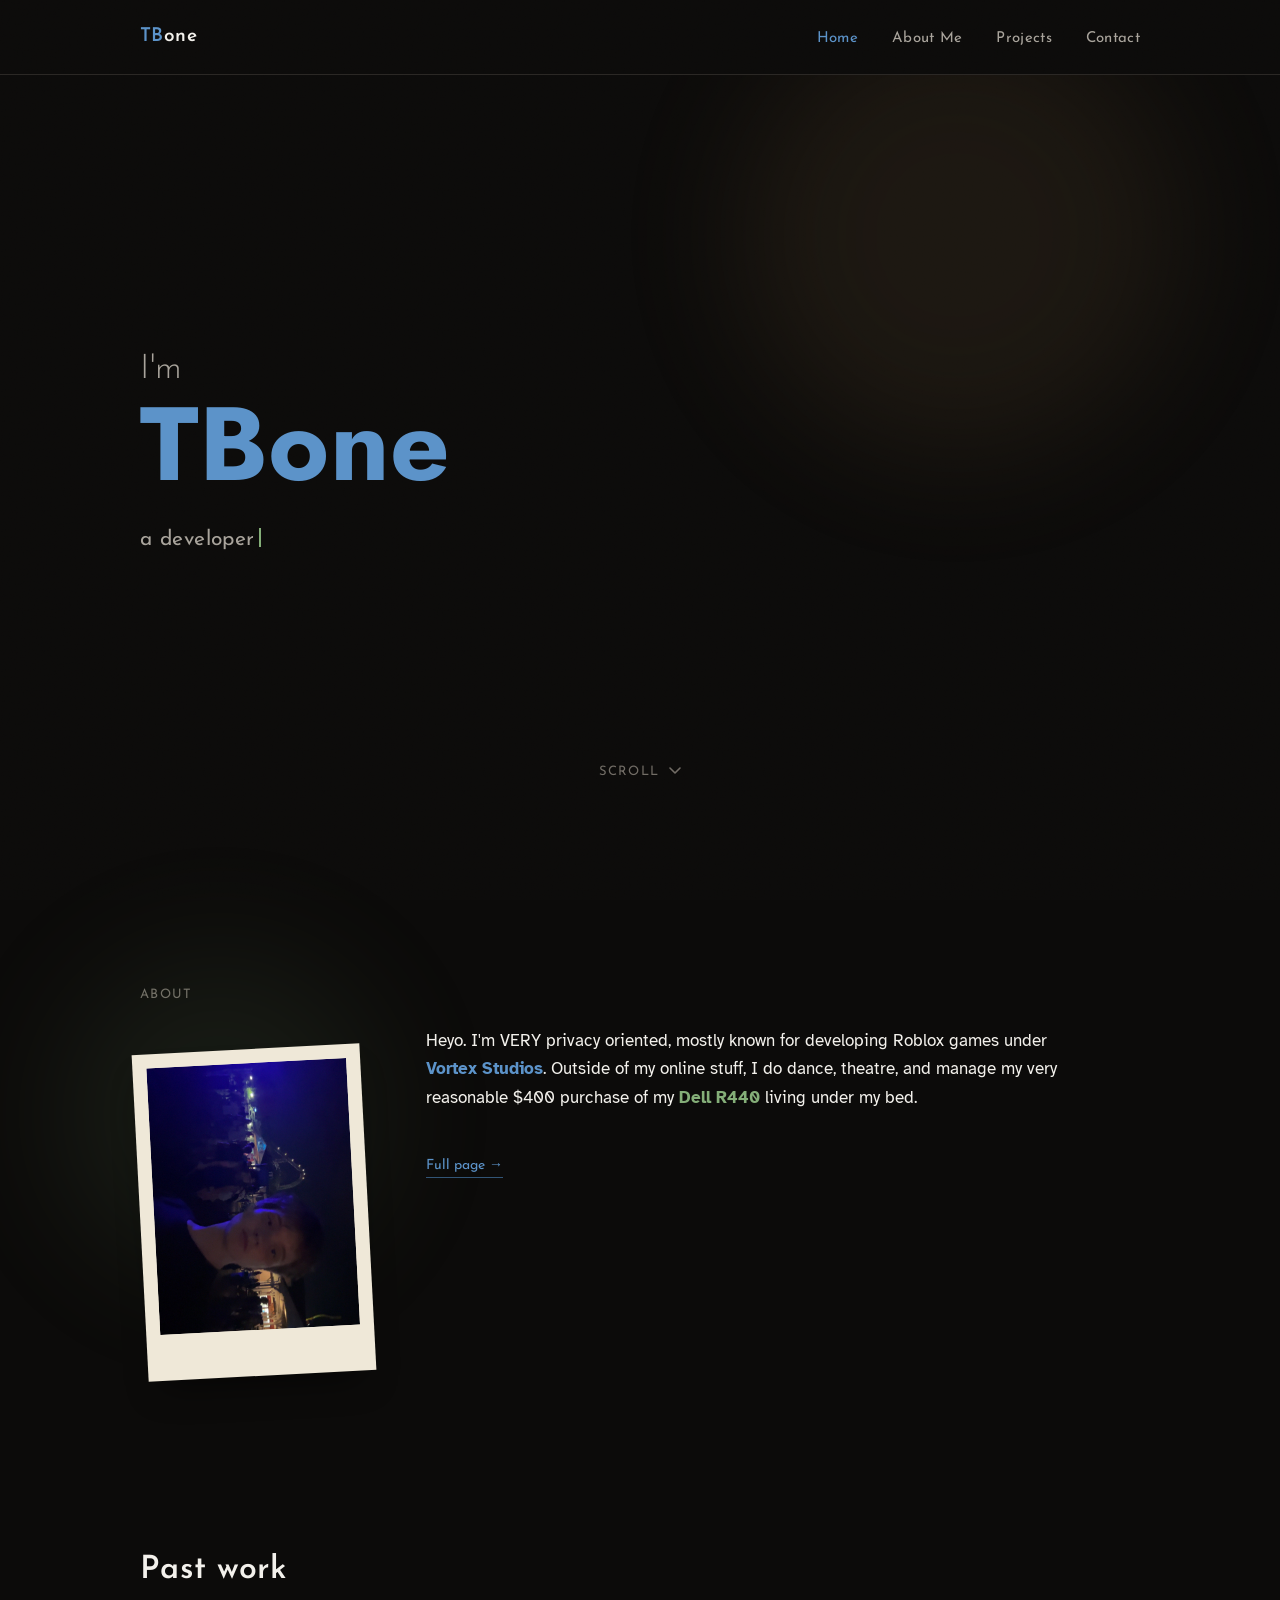
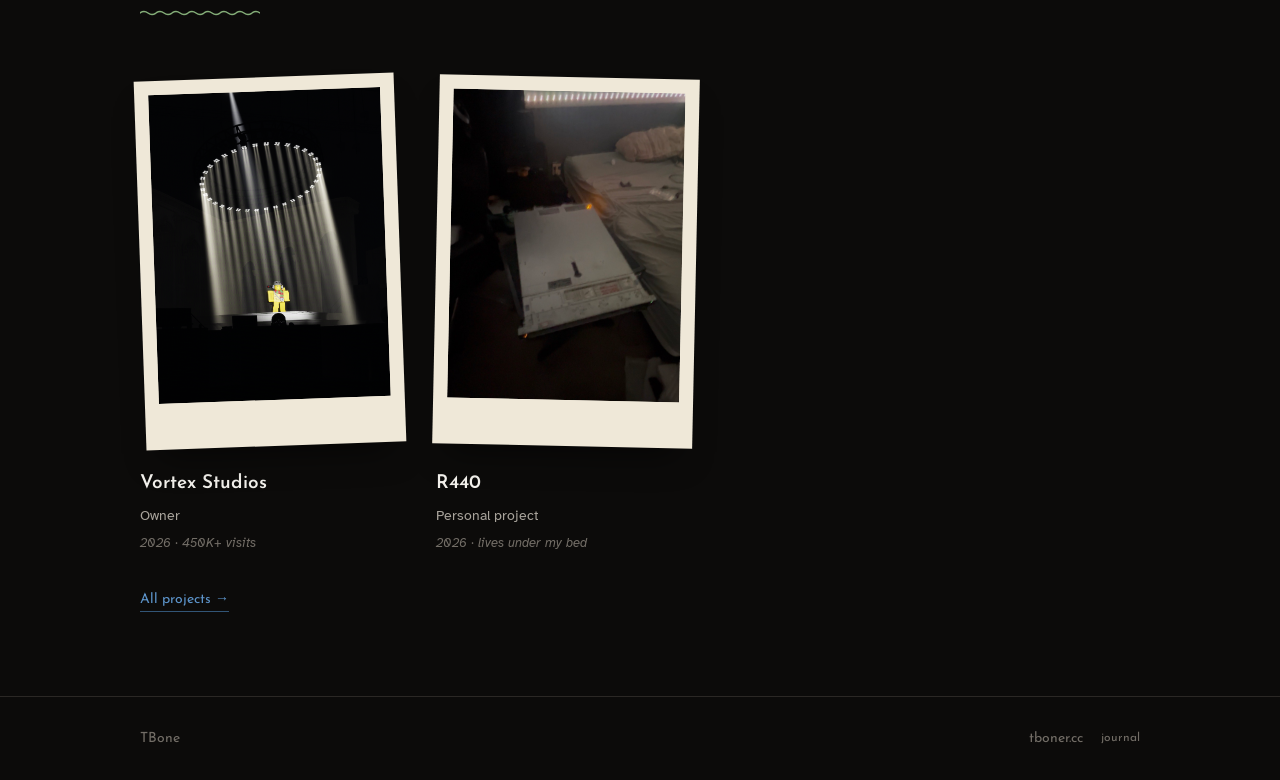
<file: index.html>
<!DOCTYPE html>
<html lang="en">
<head>
<meta charset="UTF-8">
<meta name="viewport" content="width=device-width, initial-scale=1.0">
<title>TBone</title>
<meta name="description" content="TBone, owner of Vortex Studios and Roblox concert developer.">
<link rel="icon" type="image/x-icon" href="media/favicon.ico">
<link rel="preconnect" href="https://fonts.googleapis.com">
<link rel="preconnect" href="https://fonts.gstatic.com" crossorigin>
<link rel="preload" as="style" href="https://fonts.googleapis.com/css2?family=Jost:wght@600;700&family=Josefin+Sans:wght@300;400;600&family=Atkinson+Hyperlegible:wght@400;700&display=optional">
<link href="https://fonts.googleapis.com/css2?family=Jost:wght@600;700&family=Josefin+Sans:wght@300;400;600&family=Atkinson+Hyperlegible:wght@400;700&display=optional" rel="stylesheet">
<link rel="stylesheet" href="css/style.css?v=14">
</head>
<body>

<header class="topbar">
  <div class="wrap">
    <a class="brand" href="index.html"><span class="tb">TB</span>one</a>
    <nav>
      <ul class="nav-links" data-nav-links>
        <li><a href="index.html">Home</a></li>
        <li><a href="about-me.html">About Me</a></li>
        <li><a href="projects.html">Projects</a></li>
        <li><a href="contact.html">Contact</a></li>
      </ul>
    </nav>
    <button class="nav-toggle" data-nav-toggle aria-label="Open menu" aria-expanded="false">
      <span></span><span></span><span></span>
    </button>
  </div>
</header>

<section class="hero">
  <div class="haze" style="top:-60px; right:8%; width:440px; height:440px; background:var(--amber); opacity:.09;" aria-hidden="true"></div>
  <div class="hero-main">
    <div class="wrap">
      <h1 class="hero-title">
        <span class="im">I'm</span>
        <span class="name">TBone</span>
      </h1>
      <p class="type-line"><span data-typing></span></p>
    </div>
  </div>
  <a class="scroll-cue" href="#home-about">
    <div class="wrap" style="display:flex;align-items:center;gap:10px;padding:0;">
      Scroll
      <svg width="12" height="8" viewBox="0 0 12 8" fill="none"><path d="M1 1L6 6L11 1" stroke="currentColor" stroke-width="1.6" stroke-linecap="round" stroke-linejoin="round"/></svg>
    </div>
  </a>
</section>

<section class="reveal" id="home-about">
  <div class="wrap">
    <div class="haze" style="top:-30px; left:-40px; width:320px; height:320px; background:var(--green); opacity:.10;" aria-hidden="true"></div>
    <p class="home-eyebrow">About</p>
    <div class="about-layout">
      <div class="polaroid">
        <div class="shot">
          <img src="media/profile.jpg" alt="TBone"
               onerror="this.replaceWith(Object.assign(document.createElement('span'),{className:'placeholder',textContent:'Add image: media/profile.jpg'}))">
        </div>
      </div>
      <div class="about-body">
        <p>
          Heyo. I'm VERY privacy oriented, mostly known for developing Roblox
          games under <span class="hl-blue">Vortex Studios</span>. Outside of
          my online stuff, I do dance, theatre, and manage my very
          reasonable $400 purchase of my
          <span class="hl-green">Dell R440</span> living under my bed.
        </p>
        <a class="see-more" href="about-me.html">Full page &rarr;</a>
      </div>
    </div>
  </div>
</section>

<section class="reveal" id="home-projects">
  <div class="wrap">
    <div class="page-head">
      <h2>Past work</h2>
      <span class="wave-mark"></span>
    </div>
    <div class="project-board" data-projects data-limit="3"></div>
    <a class="see-more" href="projects.html">All projects &rarr;</a>
  </div>
</section>

<div class="home-footer">
  <div class="wrap">
    <span>TBone</span>
    <span class="footer-links">
      <a href="index.html">tboner.cc</a>
      <a href="journal.html" class="footer-secret">journal</a>
    </span>
  </div>
</div>

<script src="js/script.js?v=10"></script>
</body>
</html>
</file>
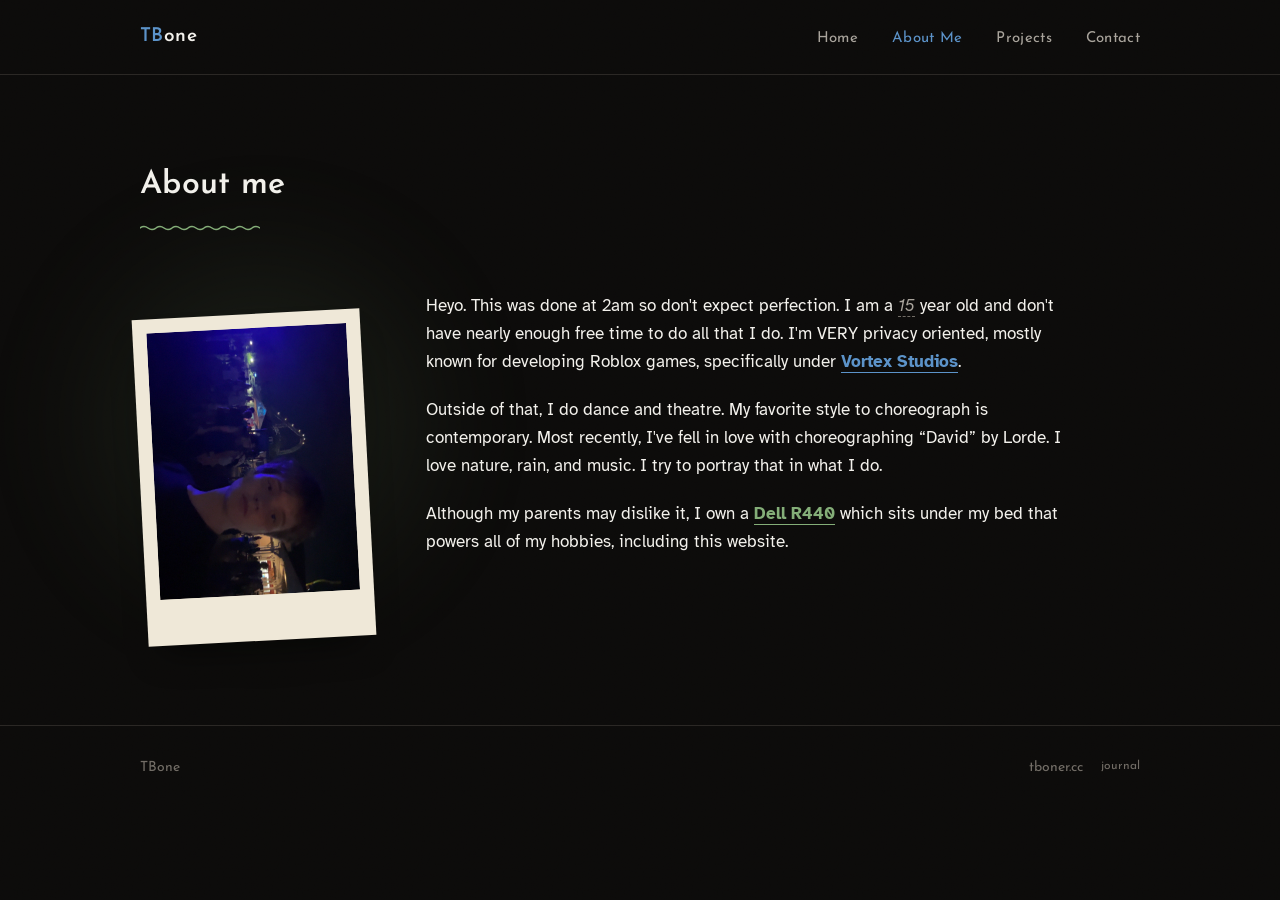
<file: about-me.html>
<!DOCTYPE html>
<html lang="en">
<head>
<meta charset="UTF-8">
<meta name="viewport" content="width=device-width, initial-scale=1.0">
<title>TBone</title>
<link rel="icon" type="image/x-icon" href="media/favicon.ico">
<link rel="preconnect" href="https://fonts.googleapis.com">
<link rel="preconnect" href="https://fonts.gstatic.com" crossorigin>
<link rel="preload" as="style" href="https://fonts.googleapis.com/css2?family=Jost:wght@600;700&family=Josefin+Sans:wght@300;400;600&family=Atkinson+Hyperlegible:wght@400;700&display=optional">
<link href="https://fonts.googleapis.com/css2?family=Jost:wght@600;700&family=Josefin+Sans:wght@300;400;600&family=Atkinson+Hyperlegible:wght@400;700&display=optional" rel="stylesheet">
<link rel="stylesheet" href="css/style.css?v=14">
</head>
<body>

<header class="topbar">
  <div class="wrap">
    <a class="brand" href="index.html"><span class="tb">TB</span>one</a>
    <nav>
      <ul class="nav-links" data-nav-links>
        <li><a href="index.html">Home</a></li>
        <li><a href="about-me.html">About Me</a></li>
        <li><a href="projects.html">Projects</a></li>
        <li><a href="contact.html">Contact</a></li>
      </ul>
    </nav>
    <button class="nav-toggle" data-nav-toggle aria-label="Open menu" aria-expanded="false">
      <span></span><span></span><span></span>
    </button>
  </div>
</header>

<section>
  <div class="wrap">
    <div class="page-head">
      <h2>About me</h2>
      <span class="wave-mark"></span>
    </div>
    <div class="about-layout">
      <div class="haze" style="top:-30px; left:-40px; width:320px; height:320px; background:var(--green); opacity:.10;" aria-hidden="true"></div>
      <div class="polaroid">
        <div class="shot">
          <img src="media/profile.jpg" alt="TBone"
               onerror="this.replaceWith(Object.assign(document.createElement('span'),{className:'placeholder',textContent:'Add image: media/profile.jpg'}))">
        </div>
      </div>
      <div class="about-body">
        <p>
          Heyo. This was done at 2am so don't expect perfection. I am a
          <span class="fill">15</span>  year old and don't have nearly enough
          free time to do all that I do. I'm VERY privacy oriented, mostly known
          for developing Roblox games, specifically under
          <a class="hl-blue" href="projects/vortex-studios.html">Vortex Studios</a>.
        </p>
        <p>
          Outside of that, I do dance and theatre. My favorite style to
          choreograph is contemporary. Most recently, I've fell in love with
          choreographing &ldquo;David&rdquo; by Lorde. I love nature, rain, and
          music. I try to portray that in what I do.
        </p>
        <p>
          Although my parents may dislike it, I own a
          <a class="hl-green" href="projects/r440.html">Dell R440</a> which sits
          under my bed that powers all of my hobbies, including this website.
        </p>
      </div>
    </div>
  </div>
</section>

<footer class="site-footer">
  <div class="wrap">
    <span>TBone</span>
    <span class="footer-links">
      <a href="index.html">tboner.cc</a>
      <a href="journal.html" class="footer-secret">journal</a>
    </span>
  </div>
</footer>

<script src="js/script.js?v=10"></script>
</body>
</html>
</file>
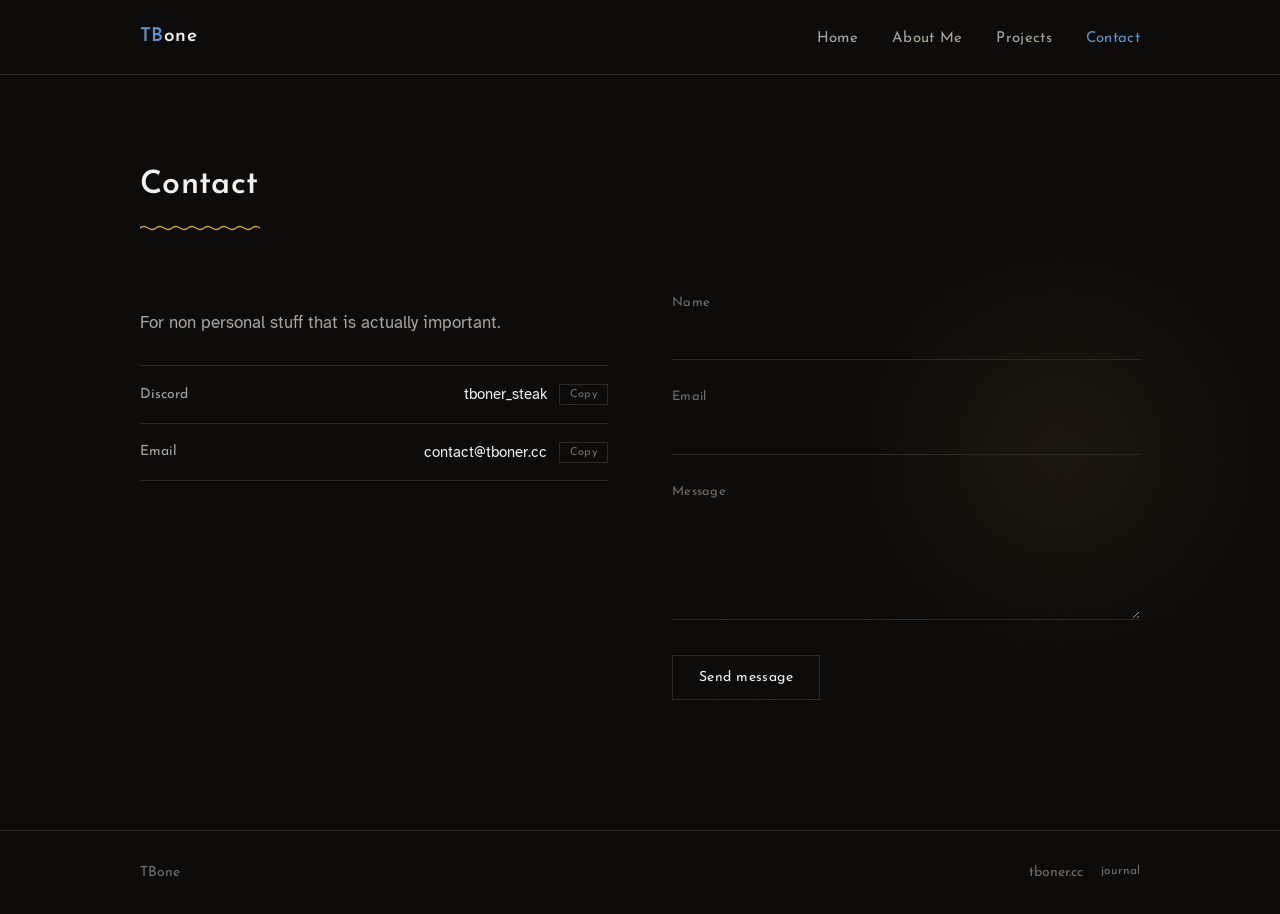
<file: contact.html>
<!DOCTYPE html>
<html lang="en">
<head>
<meta charset="UTF-8">
<meta name="viewport" content="width=device-width, initial-scale=1.0">
<title>TBone</title>
<link rel="icon" type="image/x-icon" href="media/favicon.ico">
<link rel="preconnect" href="https://fonts.googleapis.com">
<link rel="preconnect" href="https://fonts.gstatic.com" crossorigin>
<link rel="preload" as="style" href="https://fonts.googleapis.com/css2?family=Jost:wght@600;700&family=Josefin+Sans:wght@300;400;600&family=Atkinson+Hyperlegible:wght@400;700&display=optional">
<link href="https://fonts.googleapis.com/css2?family=Jost:wght@600;700&family=Josefin+Sans:wght@300;400;600&family=Atkinson+Hyperlegible:wght@400;700&display=optional" rel="stylesheet">
<link rel="stylesheet" href="css/style.css?v=14">
</head>
<body>

<header class="topbar">
  <div class="wrap">
    <a class="brand" href="index.html"><span class="tb">TB</span>one</a>
    <nav>
      <ul class="nav-links" data-nav-links>
        <li><a href="index.html">Home</a></li>
        <li><a href="about-me.html">About Me</a></li>
        <li><a href="projects.html">Projects</a></li>
        <li><a href="contact.html">Contact</a></li>
      </ul>
    </nav>
    <button class="nav-toggle" data-nav-toggle aria-label="Open menu" aria-expanded="false">
      <span></span><span></span><span></span>
    </button>
  </div>
</header>

<section>
  <div class="wrap">
    <div class="page-head">
      <h2>Contact</h2>
      <span class="wave-mark amber"></span>
    </div>
    <div class="contact-grid">
      <div class="haze" style="top:20px; right:-60px; width:280px; height:280px; background:var(--amber); opacity:.08;" aria-hidden="true"></div>
      <div>
        <p class="contact-intro">
          For non personal stuff that is actually important.
        </p>
        <ul class="contact-list">
          <li>
            <span class="k">Discord</span>
            <span class="v">
              tboner_steak
              <button class="copy-btn" type="button" data-copy="tboner_steak">Copy</button>
            </span>
          </li>
          <li>
            <span class="k">Email</span>
            <span class="v">
              contact@tboner.cc
              <button class="copy-btn" type="button" data-copy="contact@tboner.cc">Copy</button>
            </span>
          </li>
        </ul>
      </div>
      <form class="contact-form" data-contact-form>
        <div>
          <label for="name">Name</label>
          <input id="name" name="name" type="text" required>
        </div>
        <div>
          <label for="email">Email</label>
          <input id="email" name="email" type="email" required>
        </div>
        <div>
          <label for="message">Message</label>
          <textarea id="message" name="message" required></textarea>
        </div>
        <!-- Honeypot: hidden from real visitors, bots tend to fill every field. -->
        <div class="hp-field" aria-hidden="true">
          <label for="company">Company</label>
          <input id="company" name="company" type="text" tabindex="-1" autocomplete="off">
        </div>
        <button class="btn" type="submit">Send message</button>
        <p class="form-status" data-form-status role="status"></p>
      </form>
    </div>
  </div>
</section>

<footer class="site-footer">
  <div class="wrap">
    <span>TBone</span>
    <span class="footer-links">
      <a href="index.html">tboner.cc</a>
      <a href="journal.html" class="footer-secret">journal</a>
    </span>
  </div>
</footer>

<script src="js/script.js?v=10"></script>
</body>
</html>
</file>
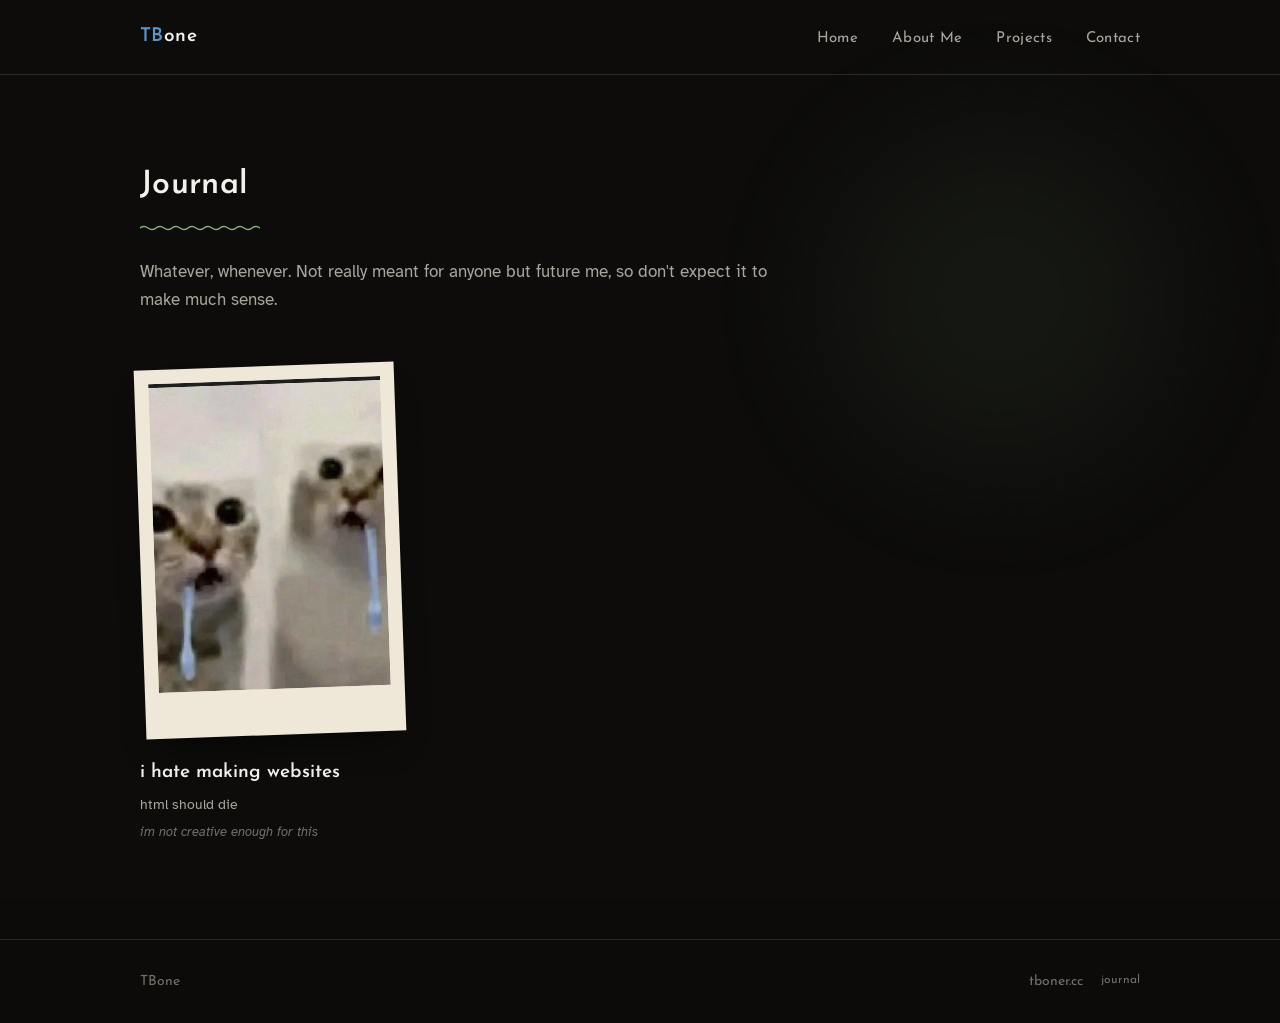
<file: journal.html>
<!DOCTYPE html>
<html lang="en">
<head>
<meta charset="UTF-8">
<meta name="viewport" content="width=device-width, initial-scale=1.0">
<title>TBone</title>
<meta name="robots" content="noindex">
<link rel="icon" type="image/x-icon" href="media/favicon.ico">
<link rel="preconnect" href="https://fonts.googleapis.com">
<link rel="preconnect" href="https://fonts.gstatic.com" crossorigin>
<link rel="preload" as="style" href="https://fonts.googleapis.com/css2?family=Jost:wght@600;700&family=Josefin+Sans:wght@300;400;600&family=Atkinson+Hyperlegible:wght@400;700&display=optional">
<link href="https://fonts.googleapis.com/css2?family=Jost:wght@600;700&family=Josefin+Sans:wght@300;400;600&family=Atkinson+Hyperlegible:wght@400;700&display=optional" rel="stylesheet">
<link rel="stylesheet" href="css/style.css?v=14">
</head>
<body>

<header class="topbar">
  <div class="wrap">
    <a class="brand" href="index.html"><span class="tb">TB</span>one</a>
    <nav>
      <ul class="nav-links" data-nav-links>
        <li><a href="index.html">Home</a></li>
        <li><a href="about-me.html">About Me</a></li>
        <li><a href="projects.html">Projects</a></li>
        <li><a href="contact.html">Contact</a></li>
      </ul>
    </nav>
    <button class="nav-toggle" data-nav-toggle aria-label="Open menu" aria-expanded="false">
      <span></span><span></span><span></span>
    </button>
  </div>
</header>

<section>
  <div class="wrap">
    <div class="haze" style="top:-40px; right:0; width:360px; height:360px; background:var(--green); opacity:.07;" aria-hidden="true"></div>
    <div class="page-head">
      <h2>Journal</h2>
      <span class="wave-mark"></span>
      <p>
        Whatever, whenever. Not really meant for anyone but future me, so don't
        expect it to make much sense.
      </p>
    </div>
    <div class="project-board" data-projects data-source="/journal.json" data-base="journal"></div>
  </div>
</section>

<footer class="site-footer">
  <div class="wrap">
    <span>TBone</span>
    <span class="footer-links">
      <a href="index.html">tboner.cc</a>
      <a href="journal.html" class="footer-secret">journal</a>
    </span>
  </div>
</footer>

<script src="js/script.js?v=10"></script>
</body>
</html>
</file>
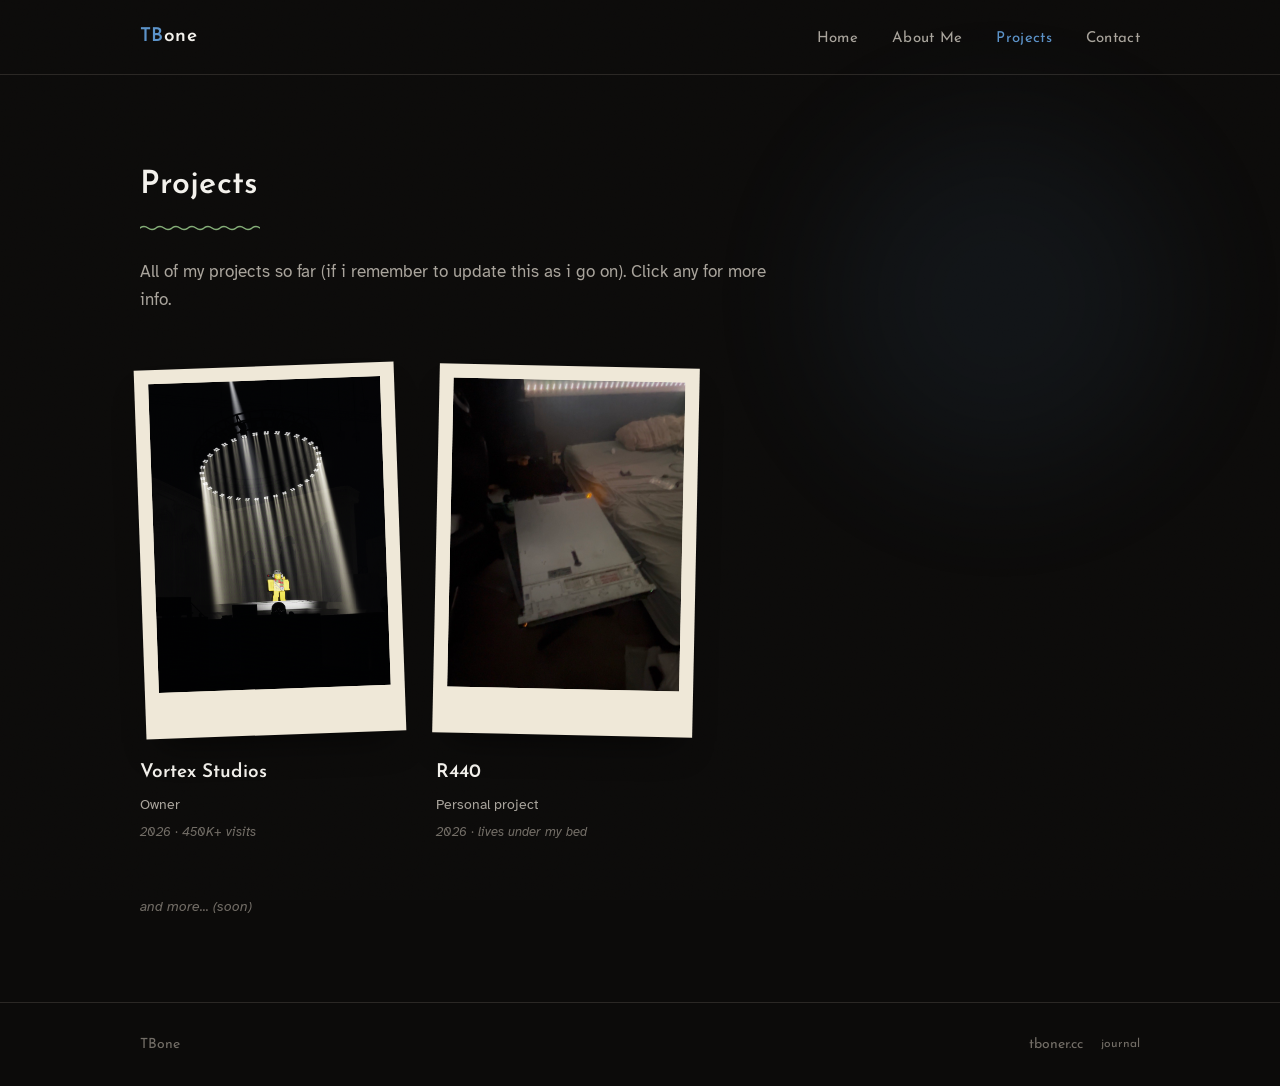
<file: projects.html>
<!DOCTYPE html>
<html lang="en">
<head>
<meta charset="UTF-8">
<meta name="viewport" content="width=device-width, initial-scale=1.0">
<title>TBone</title>
<link rel="icon" type="image/x-icon" href="media/favicon.ico">
<link rel="preconnect" href="https://fonts.googleapis.com">
<link rel="preconnect" href="https://fonts.gstatic.com" crossorigin>
<link rel="preload" as="style" href="https://fonts.googleapis.com/css2?family=Jost:wght@600;700&family=Josefin+Sans:wght@300;400;600&family=Atkinson+Hyperlegible:wght@400;700&display=optional">
<link href="https://fonts.googleapis.com/css2?family=Jost:wght@600;700&family=Josefin+Sans:wght@300;400;600&family=Atkinson+Hyperlegible:wght@400;700&display=optional" rel="stylesheet">
<link rel="stylesheet" href="css/style.css?v=14">
</head>
<body>

<header class="topbar">
  <div class="wrap">
    <a class="brand" href="index.html"><span class="tb">TB</span>one</a>
    <nav>
      <ul class="nav-links" data-nav-links>
        <li><a href="index.html">Home</a></li>
        <li><a href="about-me.html">About Me</a></li>
        <li><a href="projects.html">Projects</a></li>
        <li><a href="contact.html">Contact</a></li>
      </ul>
    </nav>
    <button class="nav-toggle" data-nav-toggle aria-label="Open menu" aria-expanded="false">
      <span></span><span></span><span></span>
    </button>
  </div>
</header>

<section>
  <div class="wrap">
    <div class="haze" style="top:-40px; right:0; width:360px; height:360px; background:var(--blue); opacity:.07;" aria-hidden="true"></div>
    <div class="page-head">
      <h2>Projects</h2>
      <span class="wave-mark"></span>
      <p>
        All of my projects so far (if i remember to update this as i go
        on). Click any for more info.
      </p>
    </div>
    <div class="project-board" data-projects></div>
    <p class="more-soon"><em>and more... (soon)</em></p>
  </div>
</section>

<footer class="site-footer">
  <div class="wrap">
    <span>TBone</span>
    <span class="footer-links">
      <a href="index.html">tboner.cc</a>
      <a href="journal.html" class="footer-secret">journal</a>
    </span>
  </div>
</footer>

<script src="js/script.js?v=10"></script>
</body>
</html>
</file>
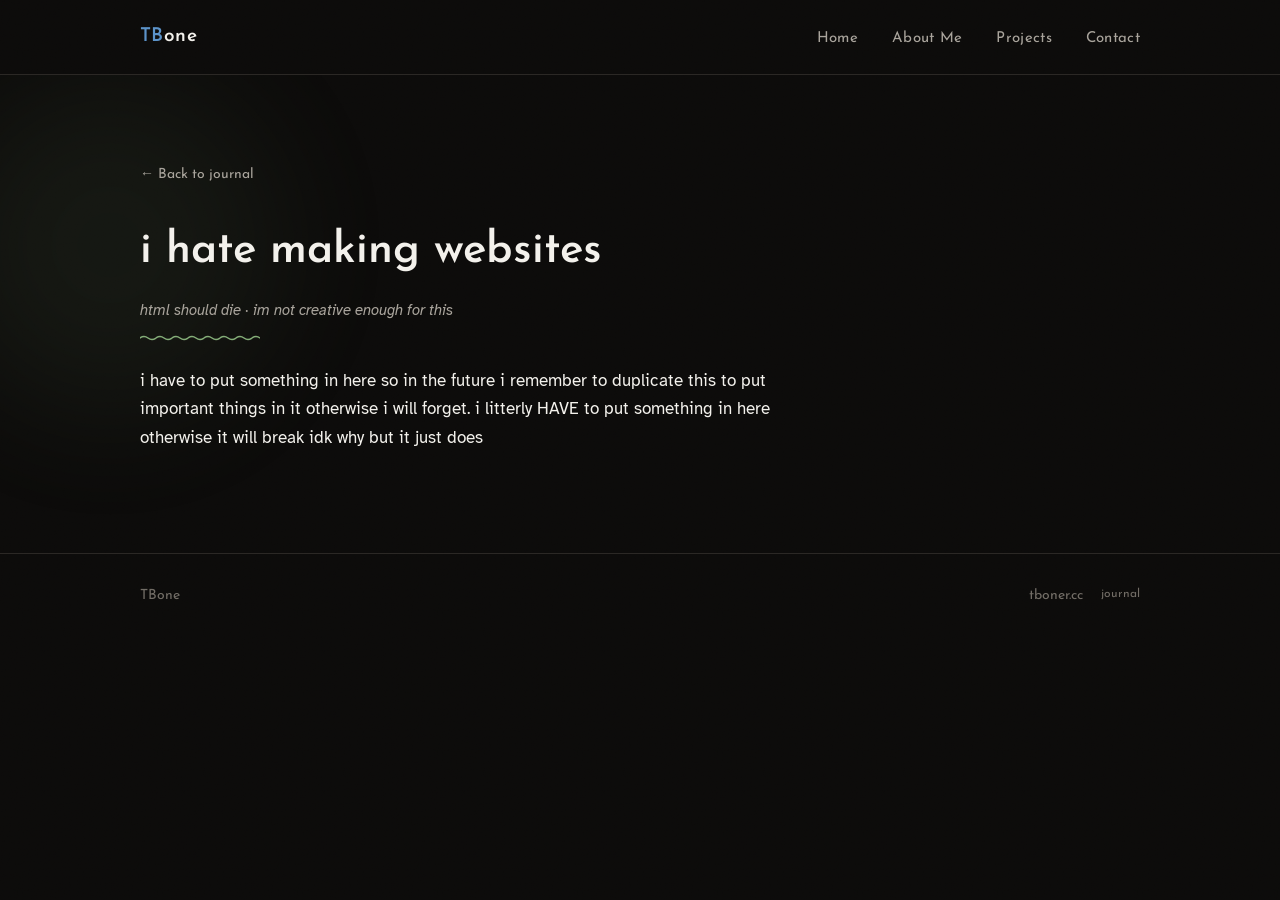
<file: journal/first-entry.html>
<!DOCTYPE html>
<html lang="en">
<head>
<meta charset="UTF-8">
<meta name="viewport" content="width=device-width, initial-scale=1.0">
<title>TBone</title>
<meta name="robots" content="noindex">
<link rel="icon" type="image/x-icon" href="../media/favicon.ico">
<link rel="preconnect" href="https://fonts.googleapis.com">
<link rel="preconnect" href="https://fonts.gstatic.com" crossorigin>
<link rel="preload" as="style" href="https://fonts.googleapis.com/css2?family=Jost:wght@600;700&family=Josefin+Sans:wght@300;400;600&family=Atkinson+Hyperlegible:wght@400;700&display=optional">
<link href="https://fonts.googleapis.com/css2?family=Jost:wght@600;700&family=Josefin+Sans:wght@300;400;600&family=Atkinson+Hyperlegible:wght@400;700&display=optional" rel="stylesheet">
<link rel="stylesheet" href="../css/style.css?v=14">
</head>
<body>

<header class="topbar">
  <div class="wrap">
    <a class="brand" href="../index.html"><span class="tb">TB</span>one</a>
    <nav>
      <ul class="nav-links" data-nav-links>
        <li><a href="../index.html">Home</a></li>
        <li><a href="../about-me.html">About Me</a></li>
        <li><a href="../projects.html">Projects</a></li>
        <li><a href="../contact.html">Contact</a></li>
      </ul>
    </nav>
    <button class="nav-toggle" data-nav-toggle aria-label="Open menu" aria-expanded="false">
      <span></span><span></span><span></span>
    </button>
  </div>
</header>

<section class="project-hero">
  <div class="haze" style="top:0; left:-60px; width:340px; height:340px; background:var(--green); opacity:.08;" aria-hidden="true"></div>
  <div class="wrap">
    <a class="back-link" href="../journal.html">&larr; Back to journal</a>

    <!--
      This is the same header + block system the project pages use (see
      README). Rename this file, update the title/meta/text below, and add
      an entry to journal.json pointing at the new filename. Duplicate this
      file again for the next entry.
    -->
    <header class="press-head">
      <h1>i hate making websites</h1>
      <p class="press-meta">html should die &middot; im not creative enough for this</p>
    </header>

    <span class="wave-mark"></span>

    <div class="press-block no-media">
      <div class="press-text">
        <p>
          i have to put something in here so in the future i remember to
          duplicate this to put important things in it otherwise i will
          forget. i litterly HAVE to put something in here otherwise it will
          break idk why but it just does
        </p>
      </div>
    </div>

    <!--
      Need a photo or video block? Copy from any file in projects/, e.g.:

      <span class="wave-mark small"></span>
      <div class="press-block media-right">
        <div class="press-media">
          <div class="polaroid">
            <div class="shot"><img src="../media/journal/first-entry/whatever.jpg" alt="..."></div>
          </div>
        </div>
        <div class="press-text">
          <p>Whatever you want to say here.</p>
        </div>
      </div>
    -->
  </div>
</section>

<footer class="site-footer">
  <div class="wrap">
    <span>TBone</span>
    <span class="footer-links">
      <a href="../index.html">tboner.cc</a>
      <a href="../journal.html" class="footer-secret">journal</a>
    </span>
  </div>
</footer>

<script src="../js/script.js?v=10"></script>
</body>
</html>
</file>
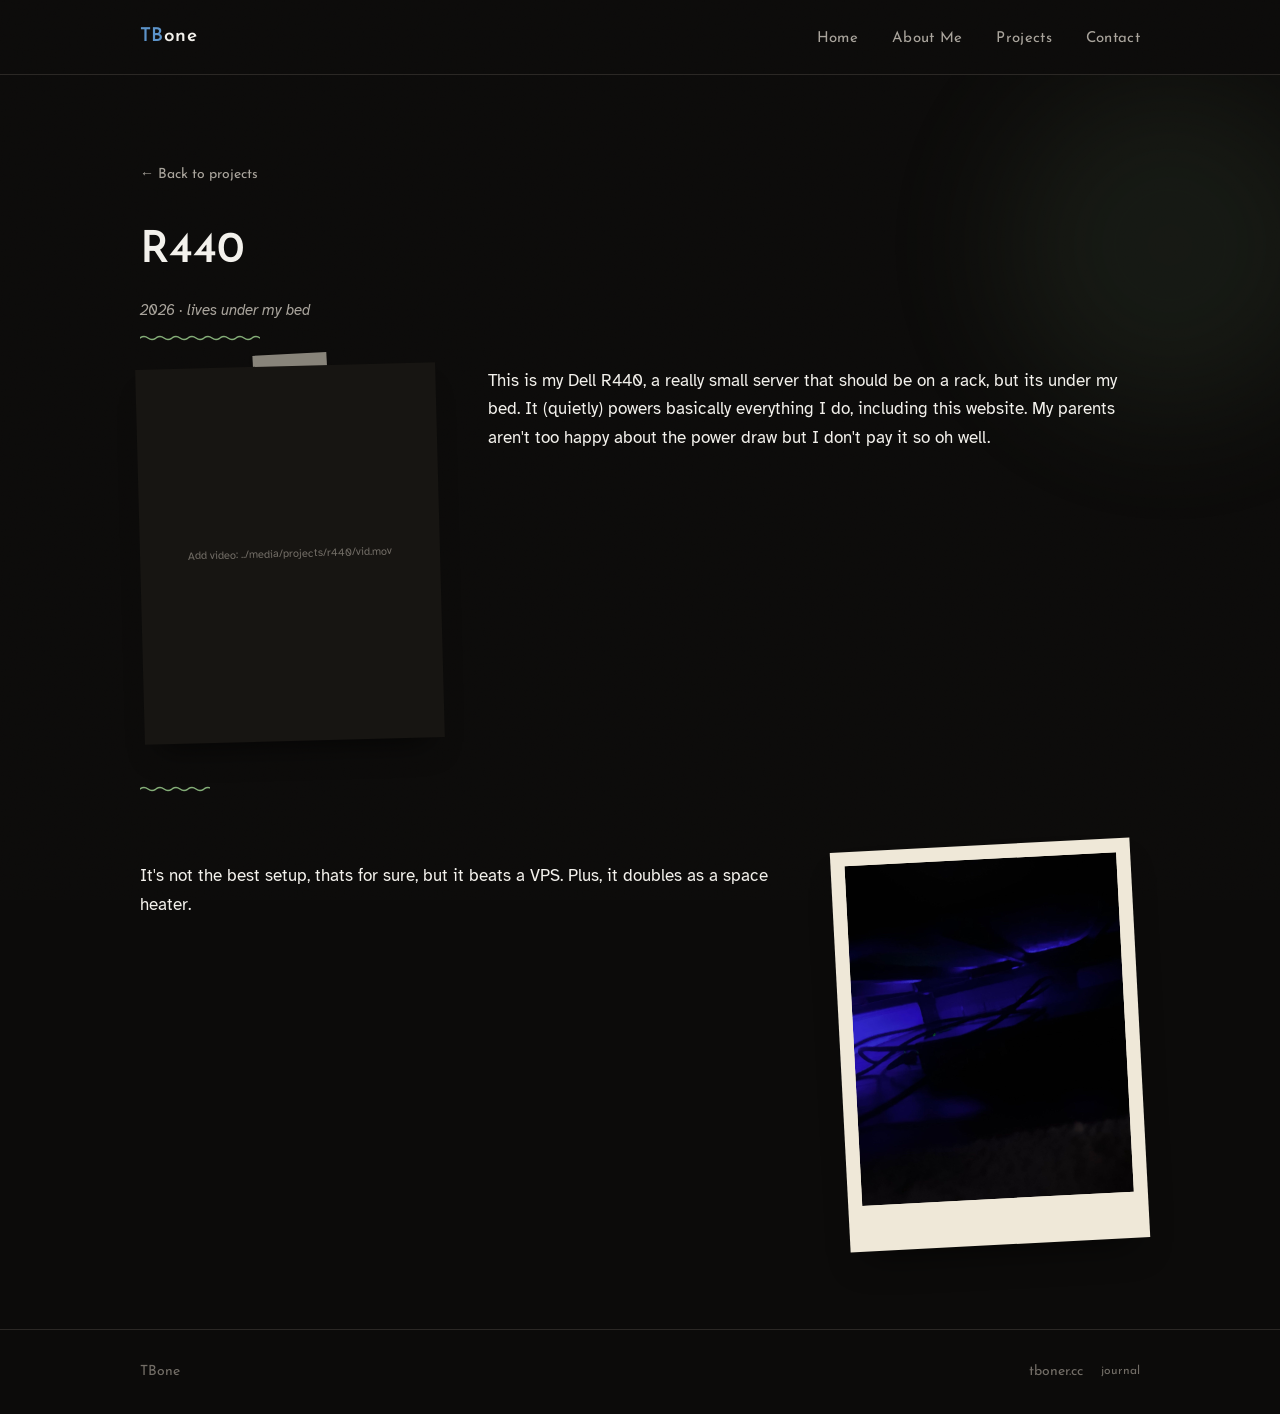
<file: projects/r440.html>
<!DOCTYPE html>
<html lang="en">
<head>
<meta charset="UTF-8">
<meta name="viewport" content="width=device-width, initial-scale=1.0">
<title>TBone</title>
<link rel="icon" type="image/x-icon" href="../media/favicon.ico">
<link rel="preconnect" href="https://fonts.googleapis.com">
<link rel="preconnect" href="https://fonts.gstatic.com" crossorigin>
<link rel="preload" as="style" href="https://fonts.googleapis.com/css2?family=Jost:wght@600;700&family=Josefin+Sans:wght@300;400;600&family=Atkinson+Hyperlegible:wght@400;700&display=optional">
<link href="https://fonts.googleapis.com/css2?family=Jost:wght@600;700&family=Josefin+Sans:wght@300;400;600&family=Atkinson+Hyperlegible:wght@400;700&display=optional" rel="stylesheet">
<link rel="stylesheet" href="../css/style.css?v=14">
</head>
<body>

<header class="topbar">
  <div class="wrap">
    <a class="brand" href="../index.html"><span class="tb">TB</span>one</a>
    <nav>
      <ul class="nav-links" data-nav-links>
        <li><a href="../index.html">Home</a></li>
        <li><a href="../about-me.html">About Me</a></li>
        <li><a href="../projects.html">Projects</a></li>
        <li><a href="../contact.html">Contact</a></li>
      </ul>
    </nav>
    <button class="nav-toggle" data-nav-toggle aria-label="Open menu" aria-expanded="false">
      <span></span><span></span><span></span>
    </button>
  </div>
</header>

<section class="project-hero">
  <div class="haze" style="top:0; right:-60px; width:340px; height:340px; background:var(--green); opacity:.09;" aria-hidden="true"></div>
  <div class="wrap">
    <a class="back-link" href="../projects.html">&larr; Back to projects</a>

    <header class="press-head">
      <h1>R440</h1>
      <p class="press-meta">2026 &middot; lives under my bed</p>
    </header>

    <span class="wave-mark"></span>

    <div class="press-block">
      <div class="press-media">
        <div class="tape-photo">
          <span class="tape"></span>
          <video src="../media/projects/r440/vid.mov" muted loop playsinline autoplay data-video></video>
          <input type="range" class="video-volume" min="0" max="1" step="0.05" value="0" data-video-volume aria-label="Volume">
          <button class="video-toggle" type="button" data-video-toggle aria-label="Pause video">Pause</button>
        </div>
      </div>
      <div class="press-text">
        <p>
          This is my Dell R440, a really small server that should be on a
          rack, but its under my bed. It (quietly) powers basically
          everything I do, including this website. My parents aren't too
          happy about the power draw but I don't pay it so oh well.
        </p>
      </div>
    </div>

    <span class="wave-mark small"></span>

    <div class="press-block media-right">
      <div class="press-media">
        <div class="polaroid">
          <div class="shot">
            <img src="../media/projects/r440/the-setup.jpg" alt="R440 setup under the bed"
                 onerror="this.replaceWith(Object.assign(document.createElement('span'),{className:'placeholder',textContent:'Add image: media/projects/r440/the-setup.jpg'}))">
          </div>
        </div>
      </div>
      <div class="press-text">
        <p>
          It's not the best setup, thats for sure, but it beats a VPS. Plus,
          it doubles as a space heater.
        </p>
      </div>
    </div>

    <!--
      Need another block? Copy one of the two above and drop it in here.
      Options: .press-block (media left) or .press-block.media-right (media
      right), and inside .press-media use either a .tape-photo (cropped,
      taped at the top) or a .polaroid (framed, cream mat) for a photo, or a
      <video controls> / <iframe> for a video. Add .no-media to .press-block
      and remove .press-media entirely for text with nothing next to it.
    -->
  </div>
</section>

<footer class="site-footer">
  <div class="wrap">
    <span>TBone</span>
    <span class="footer-links">
      <a href="../index.html">tboner.cc</a>
      <a href="../journal.html" class="footer-secret">journal</a>
    </span>
  </div>
</footer>

<script src="../js/script.js?v=10"></script>
</body>
</html>
</file>
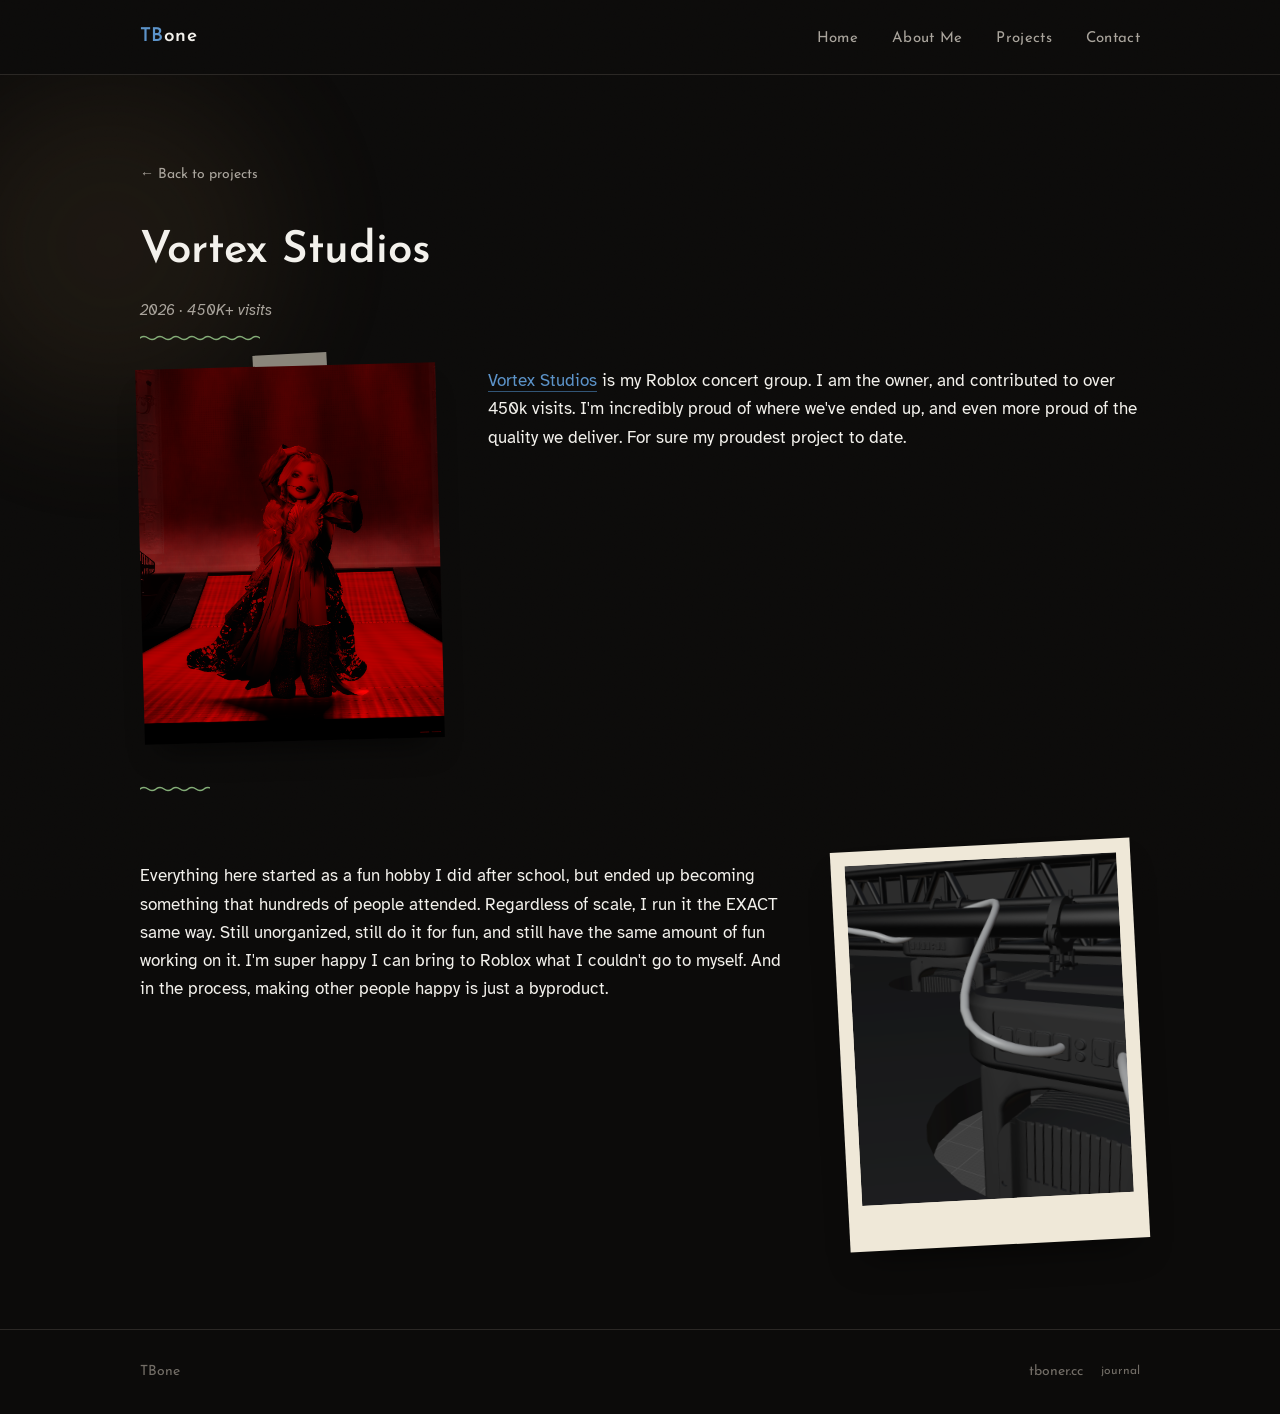
<file: projects/vortex-studios.html>
<!DOCTYPE html>
<html lang="en">
<head>
<meta charset="UTF-8">
<meta name="viewport" content="width=device-width, initial-scale=1.0">
<title>TBone</title>
<link rel="icon" type="image/x-icon" href="../media/favicon.ico">
<link rel="preconnect" href="https://fonts.googleapis.com">
<link rel="preconnect" href="https://fonts.gstatic.com" crossorigin>
<link rel="preload" as="style" href="https://fonts.googleapis.com/css2?family=Jost:wght@600;700&family=Josefin+Sans:wght@300;400;600&family=Atkinson+Hyperlegible:wght@400;700&display=optional">
<link href="https://fonts.googleapis.com/css2?family=Jost:wght@600;700&family=Josefin+Sans:wght@300;400;600&family=Atkinson+Hyperlegible:wght@400;700&display=optional" rel="stylesheet">
<link rel="stylesheet" href="../css/style.css?v=14">
</head>
<body>

<header class="topbar">
  <div class="wrap">
    <a class="brand" href="../index.html"><span class="tb">TB</span>one</a>
    <nav>
      <ul class="nav-links" data-nav-links>
        <li><a href="../index.html">Home</a></li>
        <li><a href="../about-me.html">About Me</a></li>
        <li><a href="../projects.html">Projects</a></li>
        <li><a href="../contact.html">Contact</a></li>
      </ul>
    </nav>
    <button class="nav-toggle" data-nav-toggle aria-label="Open menu" aria-expanded="false">
      <span></span><span></span><span></span>
    </button>
  </div>
</header>

<section class="project-hero">
  <div class="haze" style="top:0; left:-60px; width:340px; height:340px; background:var(--amber); opacity:.09;" aria-hidden="true"></div>
  <div class="wrap">
    <a class="back-link" href="../projects.html">&larr; Back to projects</a>

    <header class="press-head">
      <h1>Vortex Studios</h1>
      <p class="press-meta">2026 &middot; 450K+ visits</p>
    </header>

    <span class="wave-mark"></span>

    <div class="press-block">
      <div class="press-media">
        <div class="tape-photo">
          <span class="tape"></span>
          <img src="../media/projects/vortex-studios/logo-wall.jpg" alt="Vortex Studios"
               onerror="this.replaceWith(Object.assign(document.createElement('div'),{className:'placeholder-img',textContent:'Add image: media/projects/vortex-studios/logo-wall.jpg'}))">
        </div>
      </div>
      <div class="press-text">
        <p>
          <a href="https://discord.gg/wuaEp2S5ez">Vortex Studios</a> is my
          Roblox concert group. I am the owner, and contributed to over 450k
          visits. I'm incredibly proud of where we've ended up, and even more
          proud of the quality we deliver. For sure my proudest project to
          date.
        </p>
      </div>
    </div>

    <span class="wave-mark small"></span>

    <div class="press-block media-right">
      <div class="press-media">
        <div class="polaroid">
          <div class="shot">
            <img src="../media/projects/vortex-studios/backstage.jpg" alt="Behind the scenes at Vortex Studios"
                 onerror="this.replaceWith(Object.assign(document.createElement('span'),{className:'placeholder',textContent:'Add image: media/projects/vortex-studios/backstage.jpg'}))">
          </div>
        </div>
      </div>
      <div class="press-text">
        <p>
          Everything here started as a fun hobby I did after school, but
          ended up becoming something that hundreds of people attended.
          Regardless of scale, I run it the EXACT same way. Still
          unorganized, still do it for fun, and still have the same amount
          of fun working on it. I'm super happy I can bring to Roblox what I
          couldn't go to myself. And in the process, making other people
          happy is just a byproduct.
        </p>
      </div>
    </div>

    <!--
      Need another block? Copy one of the two above and drop it in here.
      Options: .press-block (media left) or .press-block.media-right (media
      right), and inside .press-media use either a .tape-photo (cropped,
      taped at the top) or a .polaroid (framed, cream mat) for a photo, or a
      <video controls> / <iframe> for a video. Add .no-media to .press-block
      and remove .press-media entirely for text with nothing next to it.
    -->
  </div>
</section>

<footer class="site-footer">
  <div class="wrap">
    <span>TBone</span>
    <span class="footer-links">
      <a href="../index.html">tboner.cc</a>
      <a href="../journal.html" class="footer-secret">journal</a>
    </span>
  </div>
</footer>

<script src="../js/script.js?v=10"></script>
</body>
</html>
</file>
<file: css/style.css>
/* =========================================================
   TBone portfolio
   Warm dark theme: Josefin Sans + Jost for display, Atkinson
   Hyperlegible for body copy, soft haze accents, polaroid-style
   photo treatment, hand-drawn wave marks instead of hairlines.
   ========================================================= */

:root {
  --bg: #0c0b0a;
  --bg-raised: #171512;
  --line: #2b2825;
  --ink: #f3f1ec;
  --ink-soft: #a9a49c;
  --ink-dim: #726d66;
  --blue: #5c93c9;
  --blue-deep: #325576;
  --green: #84ae78;
  --amber: #c99a5b;
  --cream: #efe8d8;
  --cream-ink: #4a4436;
  --display: 'Josefin Sans', 'Futura', 'Century Gothic', sans-serif;
  --wide: 'Jost', 'Futura', 'Century Gothic', sans-serif;
  --body: 'Atkinson Hyperlegible', system-ui, sans-serif;
  --max: 1080px;
}

* { box-sizing: border-box; }

html { scroll-behavior: smooth; }

/* Native cross-document page transitions (Chrome/Edge; other browsers just
   navigate instantly, no fallback code needed). A plain crossfade, kept
   short so it reads as responsive rather than a "loading" moment. */
@view-transition {
  navigation: auto;
}

::view-transition-old(root),
::view-transition-new(root) {
  animation-duration: 0.32s;
  animation-timing-function: ease;
}

@media (prefers-reduced-motion: reduce) {
  html { scroll-behavior: auto; }
  * { animation-duration: 0.01ms !important; transition-duration: 0.01ms !important; }
  ::view-transition-group(*),
  ::view-transition-old(*),
  ::view-transition-new(*) {
    animation: none !important;
  }
}

body {
  margin: 0;
  background: var(--bg);
  color: var(--ink);
  font-family: var(--body);
  font-size: 17px;
  line-height: 1.65;
  position: relative;
  overflow-x: hidden;
  -webkit-font-smoothing: antialiased;
}

body::before {
  content: '';
  position: fixed;
  inset: 0;
  z-index: 5;
  pointer-events: none;
  opacity: 0.05;
  mix-blend-mode: overlay;
  background-image: url("data:image/svg+xml;utf8,<svg xmlns='http://www.w3.org/2000/svg' width='140' height='140'><filter id='n'><feTurbulence type='fractalNoise' baseFrequency='0.85' numOctaves='2' stitchTiles='stitch'/></filter><rect width='100%25' height='100%25' filter='url(%23n)'/></svg>");
}

a { color: inherit; text-decoration: none; }
img { max-width: 100%; display: block; }
h1, h2, h3 { font-family: var(--display); margin: 0; }

.wrap {
  max-width: var(--max);
  margin: 0 auto;
  padding: 0 40px;
  position: relative;
}

a:focus-visible, button:focus-visible, input:focus-visible, textarea:focus-visible {
  outline: 2px solid var(--blue);
  outline-offset: 3px;
}

/* -------------------- soft haze accents -------------------- */

.haze {
  position: absolute;
  border-radius: 50%;
  filter: blur(70px);
  pointer-events: none;
  z-index: 0;
}

/* -------------------- hand-drawn wave mark -------------------- */

.wave-mark {
  display: inline-block;
  height: 7px;
  width: 120px;
  margin-top: 8px;
  background-image: url("data:image/svg+xml,%3Csvg xmlns='http://www.w3.org/2000/svg' width='16' height='7'%3E%3Cpath d='M0 4 Q4 1 8 4 T16 4' fill='none' stroke='%2384ae78' stroke-width='1.5' stroke-linecap='round'/%3E%3C/svg%3E");
  background-repeat: repeat-x;
  background-size: 16px 7px;
}
.wave-mark.amber {
  background-image: url("data:image/svg+xml,%3Csvg xmlns='http://www.w3.org/2000/svg' width='16' height='7'%3E%3Cpath d='M0 4 Q4 1 8 4 T16 4' fill='none' stroke='%23c99a5b' stroke-width='1.5' stroke-linecap='round'/%3E%3C/svg%3E");
}

/* -------------------- top bar -------------------- */

.topbar {
  border-bottom: 1px solid var(--line);
  position: relative;
  z-index: 6;
}

.topbar .wrap {
  height: 74px;
  display: flex;
  align-items: center;
  justify-content: space-between;
}

.brand {
  font-family: var(--display);
  font-weight: 600;
  font-size: 19px;
  letter-spacing: 0.02em;
}

.brand .tb { color: var(--blue); }

.nav-links {
  display: flex;
  gap: 34px;
  list-style: none;
  margin: 0;
  padding: 0;
}

.nav-links a {
  font-family: var(--display);
  font-weight: 400;
  font-size: 15px;
  letter-spacing: 0.02em;
  color: var(--ink-soft);
  transition: color 0.15s ease;
}

.nav-links a:hover { color: var(--ink); }
.nav-links a.active { color: var(--blue); }

.nav-toggle {
  display: none;
  position: relative;
  width: 44px;
  height: 44px;
  background: none;
  border: 1px solid var(--line);
  cursor: pointer;
  padding: 0;
  touch-action: manipulation;
}

.nav-toggle span {
  position: absolute;
  left: 12px;
  right: 12px;
  height: 1px;
  background: var(--ink);
}
.nav-toggle span:nth-child(1) { top: 17px; }
.nav-toggle span:nth-child(2) { top: 22px; }
.nav-toggle span:nth-child(3) { top: 27px; }

/* -------------------- homepage hero -------------------- */

.hero {
  min-height: calc(100dvh - 75px);
  display: flex;
  flex-direction: column;
  position: relative;
  z-index: 6;
  overflow: hidden;
}

.hero-main {
  flex: 1;
  display: flex;
  align-items: center;
  position: relative;
  z-index: 1;
}

.hero-main .wrap { width: 100%; padding: 40px 40px 0; }

.hero-title { line-height: 1.02; }

.hero-title .im {
  display: block;
  color: var(--ink-soft);
  font-family: var(--display);
  font-weight: 300;
  font-size: clamp(24px, 3.2vw, 34px);
  letter-spacing: 0.02em;
  margin-bottom: 4px;
}

.hero-title .name {
  display: block;
  font-family: var(--wide);
  color: var(--blue);
  font-weight: 700;
  font-size: clamp(56px, 9vw, 104px);
  letter-spacing: 0.005em;
}

.type-line {
  font-family: var(--display);
  font-weight: 400;
  font-size: clamp(17px, 1.8vw, 21px);
  letter-spacing: 0.02em;
  color: var(--ink-soft);
  margin-top: 26px;
  min-height: 1.4em;
}

.type-line .cursor {
  display: inline-block;
  width: 2px;
  height: 0.9em;
  vertical-align: -2px;
  background: var(--green);
  margin-left: 4px;
  animation: blink 1s step-end infinite;
}

@keyframes blink { 50% { opacity: 0; } }

.scroll-cue {
  display: flex;
  align-items: center;
  gap: 10px;
  padding: 28px 40px 34px;
  color: var(--ink-dim);
  font-family: var(--display);
  font-size: 13px;
  letter-spacing: 0.1em;
  text-transform: uppercase;
  position: relative;
  z-index: 1;
}

.scroll-cue svg { animation: nudge 1.6s ease-in-out infinite; }
@keyframes nudge { 0%, 100% { transform: translateY(0); } 50% { transform: translateY(5px); } }

.home-footer {
  border-top: 1px solid var(--line);
  position: relative;
  z-index: 6;
}

.home-footer .wrap {
  padding: 30px 40px;
  display: flex;
  justify-content: space-between;
  align-items: center;
  font-family: var(--display);
  font-size: 14px;
  color: var(--ink-dim);
}

.home-footer a:hover { color: var(--blue); }

.footer-links { display: flex; align-items: center; gap: 18px; }
.footer-secret { color: var(--ink-dim); font-size: 12px; }
.footer-secret:hover { color: var(--blue); }

/* -------------------- section shell -------------------- */

section {
  padding: 84px 0;
  position: relative;
  z-index: 6;
}

.page-head { margin-bottom: 52px; position: relative; }
.page-head h2 { font-size: 32px; font-weight: 600; letter-spacing: 0.01em; }
.page-head p { color: var(--ink-soft); max-width: 58ch; margin: 18px 0 0; }

/* -------------------- homepage summary sections -------------------- */

.home-eyebrow {
  font-family: var(--display);
  font-size: 13px;
  letter-spacing: 0.1em;
  text-transform: uppercase;
  color: var(--ink-dim);
  margin: 0 0 22px;
}

.see-more {
  display: inline-block;
  margin-top: 22px;
  font-family: var(--display);
  font-size: 14px;
  color: var(--blue);
  border-bottom: 1px solid var(--blue-deep);
  transition: color 0.15s ease, border-color 0.15s ease;
}
.see-more:hover { color: var(--ink); border-color: var(--ink-dim); }

.reveal {
  opacity: 0;
  transform: translateY(18px);
  transition: opacity 0.6s ease, transform 0.6s ease;
}
.reveal.in { opacity: 1; transform: none; }
@media (prefers-reduced-motion: reduce) {
  .reveal { opacity: 1; transform: none; transition: none; }
}

/* -------------------- about page -------------------- */

.about-layout {
  display: grid;
  grid-template-columns: 230px 1fr;
  gap: 56px;
  align-items: start;
  position: relative;
}
.about-layout > *:not(.haze) { position: relative; z-index: 1; }

.polaroid {
  background: var(--cream);
  padding: 14px 14px 46px;
  width: fit-content;
  transform: rotate(-3deg);
  box-shadow: 0 20px 34px -16px rgba(0, 0, 0, 0.6);
  margin-top: 22px;
}

.polaroid .shot {
  width: 200px;
  aspect-ratio: 3 / 4;
  background: var(--bg-raised);
  overflow: hidden;
  display: flex;
  align-items: center;
  justify-content: center;
}
.polaroid .shot img { width: 100%; height: 100%; object-fit: cover; }
.polaroid .shot .placeholder {
  font-family: var(--body);
  font-size: 11px;
  color: var(--ink-dim);
  text-align: center;
  padding: 12px;
  line-height: 1.6;
}

.polaroid .cap {
  display: block;
  margin-top: 12px;
  font-family: var(--body);
  font-style: italic;
  font-size: 12px;
  color: var(--cream-ink);
  text-align: center;
  line-height: 1.5;
}

.about-body p { max-width: 60ch; color: var(--ink); font-size: 17px; margin: 0 0 20px; }
.about-body .hl-blue { color: var(--blue); font-weight: 700; }
.about-body .hl-green { color: var(--green); font-weight: 700; }
.about-body a.hl-blue,
.about-body a.hl-green { border-bottom: 1px solid currentColor; }
.about-body a.hl-blue:hover,
.about-body a.hl-green:hover { color: var(--ink); border-color: var(--ink-dim); }

.fill {
  color: var(--ink-soft);
  border-bottom: 1px dashed var(--ink-dim);
  font-style: italic;
}

/* -------------------- projects: scrapbook grid -------------------- */

.project-board {
  display: flex;
  flex-wrap: wrap;
  gap: 40px 36px;
  position: relative;
}
.project-board > *:not(.haze) { position: relative; z-index: 1; }

.more-soon {
  font-family: var(--body);
  color: var(--ink-dim);
  font-size: 14px;
  margin: 40px 0 0;
}

.project-card { width: 260px; }

.project-card .polaroid {
  margin-top: 0;
  margin-bottom: 22px;
  width: 100%;
}
.project-card:nth-child(3n+1) .polaroid { transform: rotate(-2deg); }
.project-card:nth-child(3n+2) .polaroid { transform: rotate(1.2deg); }
.project-card:nth-child(3n+3) .polaroid { transform: rotate(-0.8deg); }

.project-card .polaroid .shot { width: 100%; }

.project-card h3 {
  font-family: var(--display);
  font-weight: 600;
  font-size: 19px;
  transition: color 0.15s ease;
}
.project-card:hover h3 { color: var(--blue); }

.project-card .role {
  font-size: 14px;
  color: var(--ink-soft);
  margin: 4px 0 0;
}
.project-card .meta {
  font-family: var(--body);
  font-style: italic;
  font-size: 12.5px;
  color: var(--ink-dim);
  margin-top: 6px;
}

.project-card > a { display: block; }
.project-card .cap-title { margin-top: 14px; }

/* -------------------- project detail page -------------------- */

.project-hero { position: relative; overflow: hidden; }
.project-hero > .haze { z-index: 0; }
.project-hero .wrap > *:not(.haze) { position: relative; z-index: 1; }

.back-link {
  font-family: var(--display);
  font-size: 14px;
  color: var(--ink-soft);
  transition: color 0.15s ease;
}
.back-link:hover { color: var(--blue); }

/* -------------------- press article (project pages) -------------------- */
/* A small, repeatable system: a header, then any number of .press-block
   units separated by a small wave mark. Each block is media + text, media
   on either side, or dropped entirely for a text-only block. See README
   for the copy-paste template. */

.press-head { margin-top: 28px; }
.press-head h1 {
  font-weight: 600;
  font-size: clamp(30px, 4vw, 44px);
}
.press-meta {
  font-family: var(--body);
  font-style: italic;
  color: var(--ink-soft);
  font-size: 15px;
  margin: 10px 0 0;
  text-align: left;
}

.wave-mark.small { width: 70px; margin: 44px 0; }

.press-block {
  display: grid;
  grid-template-columns: 300px 1fr;
  gap: 48px;
  align-items: start;
}
.press-block.media-right { grid-template-columns: 1fr 300px; }
.press-block.media-right .press-media { order: 2; }
.press-block.no-media { grid-template-columns: 1fr; max-width: 66ch; }

.press-media .polaroid { margin-top: 0; }
.press-media .polaroid .shot { width: 100%; aspect-ratio: 4 / 5; }

.press-media video,
.press-media iframe {
  width: 100%;
  aspect-ratio: 16 / 9;
  border: none;
  display: block;
}

.press-text p { color: var(--ink); max-width: 62ch; }
.press-text p + p { margin-top: 18px; }
.press-text a {
  color: var(--blue);
  border-bottom: 1px solid var(--blue-deep);
  transition: color 0.15s ease, border-color 0.15s ease;
}
.press-text a:hover { color: var(--ink); border-color: var(--ink-dim); }

/* Cropped photo with a strip of tape across the top, like it was stuck
   straight into a scrapbook rather than framed. */
.tape-photo { position: relative; width: 100%; margin-top: 16px; }
.tape-photo img,
.tape-photo video,
.tape-photo .placeholder-img {
  width: 100%;
  aspect-ratio: 4 / 5;
  object-fit: cover;
  display: flex;
  align-items: center;
  justify-content: center;
  transform: rotate(-1.5deg);
  box-shadow: 0 20px 30px -16px rgba(0, 0, 0, 0.6);
}
.tape-photo video { background: var(--bg-raised); }

.video-toggle {
  position: absolute;
  bottom: 14px;
  right: 14px;
  background: rgba(12, 11, 10, 0.7);
  border: 1px solid rgba(243, 241, 236, 0.4);
  color: var(--ink);
  font-family: var(--display);
  font-size: 11px;
  letter-spacing: 0.04em;
  padding: 5px 12px;
  cursor: pointer;
  transition: border-color 0.15s ease, background 0.15s ease;
}
.video-toggle:hover { border-color: var(--ink); background: rgba(12, 11, 10, 0.85); }

.video-volume {
  position: absolute;
  bottom: 20px;
  left: 14px;
  width: 64px;
  height: 14px;
  accent-color: var(--blue);
  cursor: pointer;
}
.tape-photo .placeholder-img {
  background: var(--bg-raised);
  font-family: var(--body);
  font-size: 11px;
  color: var(--ink-dim);
  text-align: center;
  padding: 16px;
  line-height: 1.6;
}
.tape-photo .tape {
  position: absolute;
  top: -12px;
  left: 50%;
  width: 74px;
  height: 26px;
  background: rgba(239, 232, 216, 0.55);
  box-shadow: 0 1px 3px rgba(0, 0, 0, 0.35);
  transform: translateX(-50%) rotate(-3deg);
}

/* -------------------- contact page -------------------- */

.contact-grid {
  display: grid;
  grid-template-columns: 1fr 1fr;
  gap: 64px;
  position: relative;
}
.contact-grid > *:not(.haze) { position: relative; z-index: 1; }

.contact-intro { color: var(--ink-soft); max-width: 46ch; }

.contact-list {
  list-style: none;
  margin: 28px 0 0;
  padding: 0;
}
.contact-list li {
  padding: 16px 0;
  border-top: 1px solid var(--line);
  display: flex;
  justify-content: space-between;
  align-items: center;
}
.contact-list li:last-child { border-bottom: 1px solid var(--line); }
.contact-list .k {
  font-family: var(--display);
  color: var(--ink-soft);
  font-size: 14px;
}
.contact-list .v {
  font-size: 15px;
  display: flex;
  align-items: center;
  gap: 12px;
}

.copy-btn {
  background: none;
  border: 1px solid var(--line);
  color: var(--ink-dim);
  font-family: var(--display);
  font-size: 11px;
  letter-spacing: 0.03em;
  padding: 4px 10px;
  cursor: pointer;
  transition: border-color 0.15s ease, color 0.15s ease;
}
.copy-btn:hover { border-color: var(--blue); color: var(--blue); }
.copy-btn.copied { border-color: var(--green); color: var(--green); }

form.contact-form { display: grid; gap: 26px; }

.contact-form label {
  display: block;
  font-family: var(--display);
  font-size: 13px;
  letter-spacing: 0.02em;
  color: var(--ink-dim);
  margin-bottom: 8px;
}

.contact-form input, .contact-form textarea {
  width: 100%;
  background: transparent;
  border: none;
  border-bottom: 1px solid var(--line);
  color: var(--ink);
  padding: 8px 2px 12px;
  font-family: var(--body);
  font-size: 15px;
}
.contact-form textarea { min-height: 110px; resize: vertical; }
.contact-form input:focus, .contact-form textarea:focus {
  outline: none;
  border-bottom-color: var(--blue);
}

.btn {
  display: inline-flex;
  align-items: center;
  gap: 8px;
  background: none;
  border: 1px solid var(--line);
  color: var(--ink);
  font-family: var(--display);
  font-size: 14px;
  letter-spacing: 0.03em;
  padding: 14px 26px;
  cursor: pointer;
  transition: border-color 0.15s ease, color 0.15s ease;
  width: fit-content;
}
.btn:hover { border-color: var(--blue); color: var(--blue); }
.btn:disabled { opacity: 0.5; cursor: default; }
.btn:disabled:hover { border-color: var(--line); color: var(--ink); }

.hp-field {
  position: absolute;
  width: 1px;
  height: 1px;
  overflow: hidden;
  clip: rect(0 0 0 0);
  white-space: nowrap;
}

.form-status {
  font-family: var(--display);
  font-size: 14px;
  margin: 0;
  min-height: 1.4em;
}
.form-status.success { color: var(--green); }
.form-status.error { color: var(--amber); }

/* -------------------- inner-page footer -------------------- */

footer.site-footer {
  border-top: 1px solid var(--line);
  padding: 30px 0;
  position: relative;
  z-index: 6;
}
footer.site-footer .wrap {
  display: flex;
  justify-content: space-between;
  align-items: center;
  font-family: var(--display);
  font-size: 14px;
  color: var(--ink-dim);
}
footer.site-footer a:hover { color: var(--blue); }

/* -------------------- responsive -------------------- */

@media (max-width: 860px) {
  .about-layout { grid-template-columns: 1fr; }
  .polaroid { margin-top: 0; }
  .contact-grid { grid-template-columns: 1fr; }
  .press-block,
  .press-block.media-right {
    grid-template-columns: 1fr;
    max-width: 66ch;
  }
  .press-block.media-right .press-media { order: 0; }
  .press-media { max-width: 260px; }
}

@media (max-width: 620px) {
  .nav-links {
    position: absolute;
    top: 74px;
    left: 0;
    right: 0;
    background: var(--bg);
    border-bottom: 1px solid var(--line);
    flex-direction: column;
    gap: 0;
    padding: 8px 40px 16px;
    display: none;
    z-index: 10;
  }
  .nav-links.open { display: flex; }
  .nav-links a { padding: 14px 0; border-bottom: 1px solid var(--line); }
  .nav-toggle { display: block; }
  .project-card { width: 100%; }
  .project-board { flex-direction: column; }

  /* Decorative glow shapes use fixed pixel offsets tuned for desktop
     margins; on narrow screens, force them inside the viewport instead
     of letting them push the page wider. */
  .haze {
    left: 10% !important;
    right: 10% !important;
    width: auto !important;
  }
}
</file>
